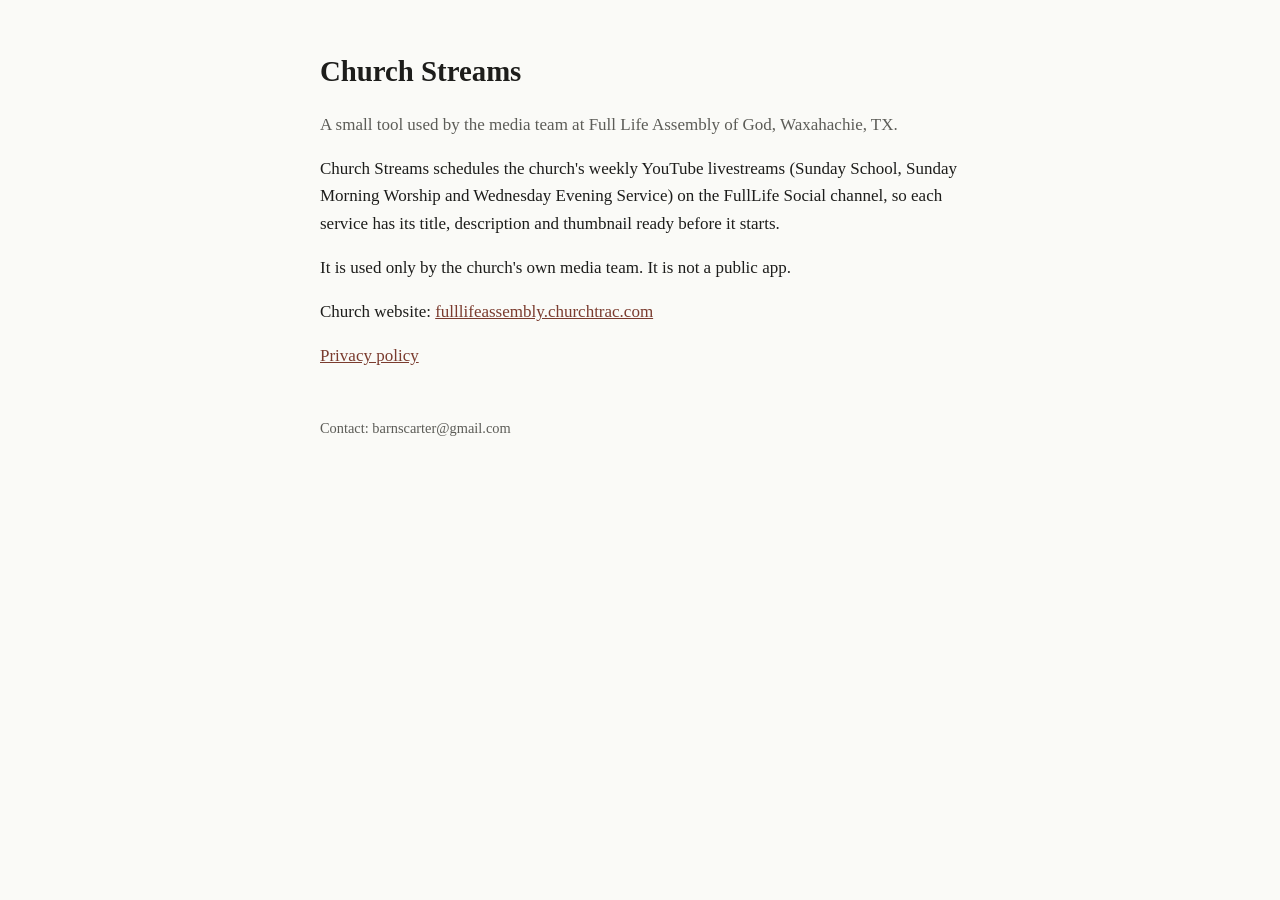
<file: index.html>
<!doctype html>
<html lang="en"><head><meta charset="utf-8"><meta name="viewport" content="width=device-width,initial-scale=1">
<title>Church Streams</title><link rel="stylesheet" href="style.css"></head>
<body><main>
<h1>Church Streams</h1>
<p class="muted">A small tool used by the media team at Full Life Assembly of God, Waxahachie, TX.</p>
<p>Church Streams schedules the church's weekly YouTube livestreams (Sunday School, Sunday Morning Worship and Wednesday Evening Service) on the FullLife Social channel, so each service has its title, description and thumbnail ready before it starts.</p>
<p>It is used only by the church's own media team. It is not a public app.</p>
<p>Church website: <a href="https://fulllifeassembly.churchtrac.com">fulllifeassembly.churchtrac.com</a></p>
<p><a href="privacy.html">Privacy policy</a></p>
<footer>Contact: barnscarter@gmail.com</footer>
</main></body></html>
</file>
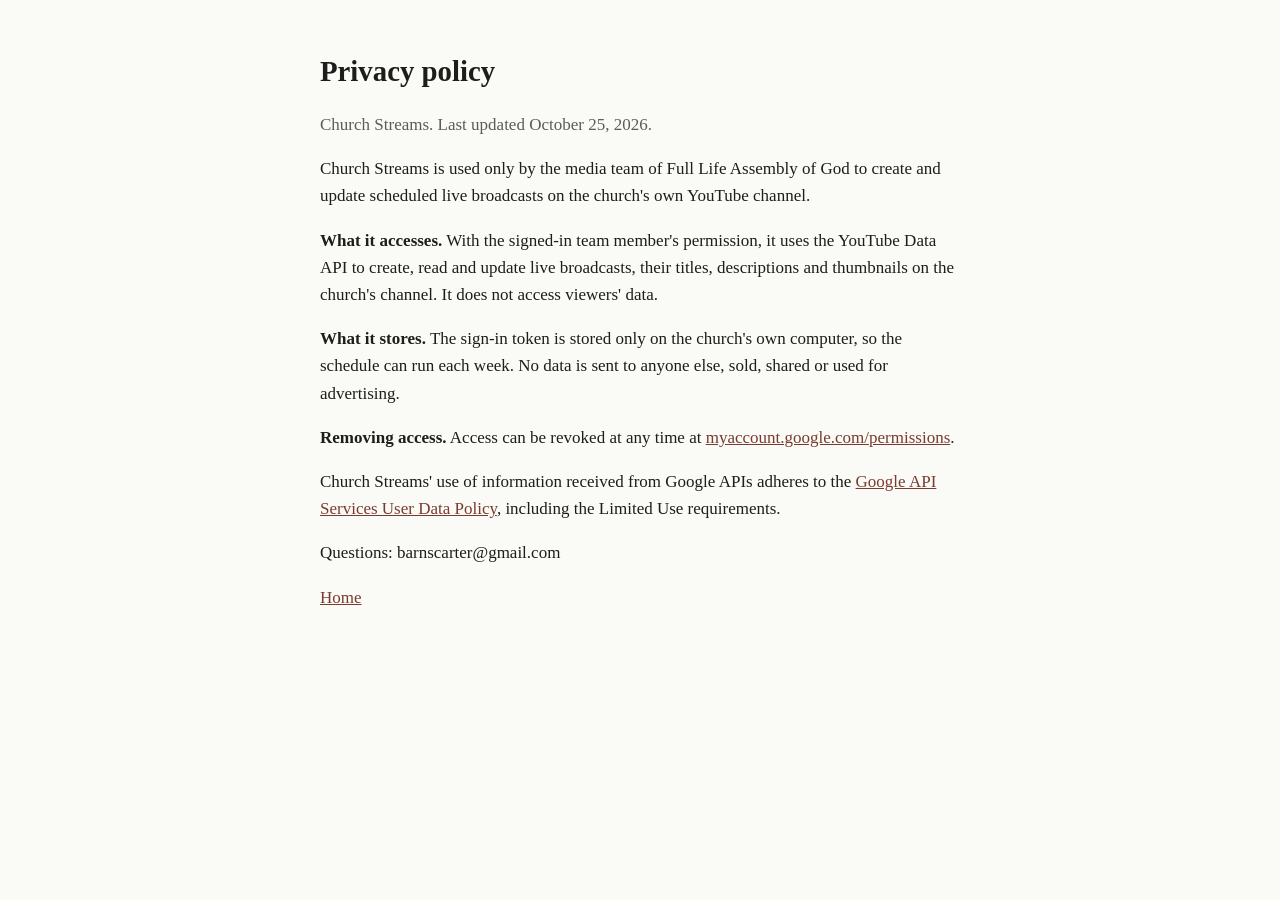
<file: privacy.html>
<!doctype html>
<html lang="en"><head><meta charset="utf-8"><meta name="viewport" content="width=device-width,initial-scale=1">
<title>Church Streams Privacy</title><link rel="stylesheet" href="style.css"></head>
<body><main>
<h1>Privacy policy</h1>
<p class="muted">Church Streams. Last updated October 25, 2026.</p>
<p>Church Streams is used only by the media team of Full Life Assembly of God to create and update scheduled live broadcasts on the church's own YouTube channel.</p>
<p><strong>What it accesses.</strong> With the signed-in team member's permission, it uses the YouTube Data API to create, read and update live broadcasts, their titles, descriptions and thumbnails on the church's channel. It does not access viewers' data.</p>
<p><strong>What it stores.</strong> The sign-in token is stored only on the church's own computer, so the schedule can run each week. No data is sent to anyone else, sold, shared or used for advertising.</p>
<p><strong>Removing access.</strong> Access can be revoked at any time at <a href="https://myaccount.google.com/permissions">myaccount.google.com/permissions</a>.</p>
<p>Church Streams' use of information received from Google APIs adheres to the <a href="https://developers.google.com/terms/api-services-user-data-policy">Google API Services User Data Policy</a>, including the Limited Use requirements.</p>
<p>Questions: barnscarter@gmail.com</p>
<p><a href="index.html">Home</a></p>
</main></body></html>
</file>
<file: style.css>
:root{--bg:#fafaf7;--fg:#1d1d1b;--muted:#5c5c57;--accent:#7a3b2e}
@media (prefers-color-scheme:dark){:root{--bg:#151514;--fg:#ecebe6;--muted:#a3a29b;--accent:#e0937f}}
body{margin:0;background:var(--bg);color:var(--fg);font:17px/1.6 Georgia,serif}
main{max-width:640px;margin:0 auto;padding:48px 16px}
h1{font-size:1.8rem;margin:0 0 .25rem}a{color:var(--accent)}
.muted{color:var(--muted)}footer{margin-top:3rem;font-size:.9rem;color:var(--muted)}
</file>
